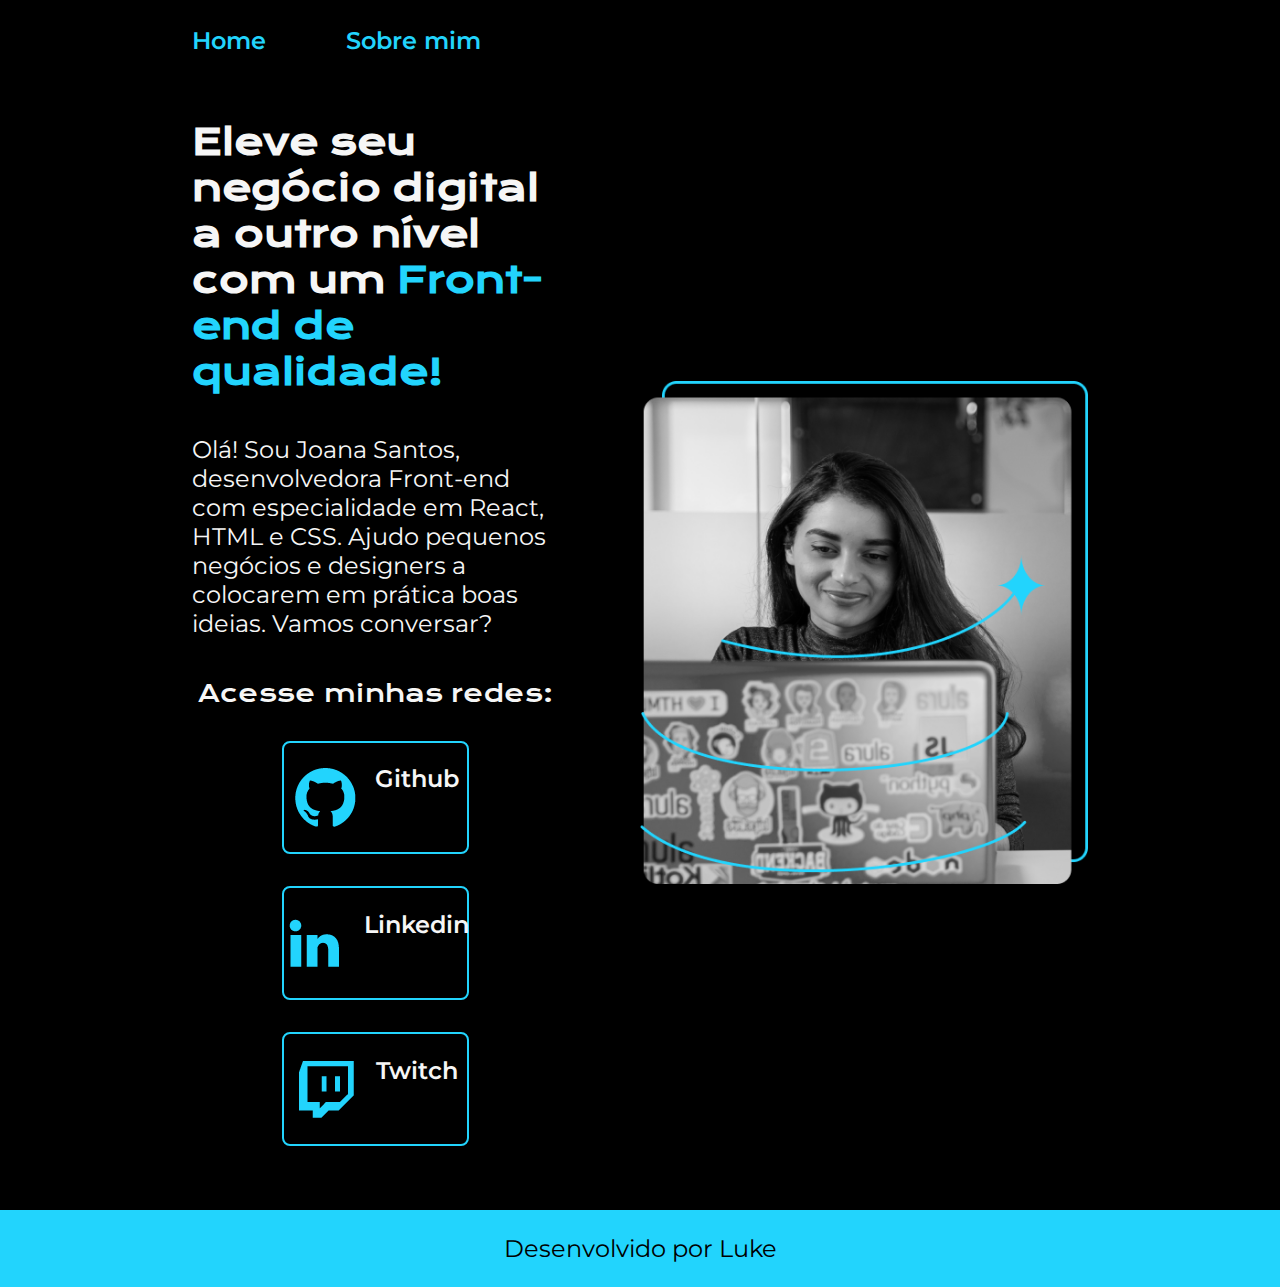
<file: index.html>
<!DOCTYPE html>
<html lang="pt-br">
<head>
    <meta charset="UTF-8">
    <meta http-equiv="X-UA-Compatible" content="IE=edge">
    <meta name="viewport" content="width=device-width, initial-scale=1.0">
    <title>Portfólio</title>
    <link rel="stylesheet" href="./styles/style.css">
</head>
<body>
    <header class="cabecalho">
        <nav class="cabecalho__menu">
            <a class="cabecalho__menu__link" href="index.html">Home</a>
            <a class="cabecalho__menu__link" href="about.html">Sobre mim</a>
        </nav>
    </header>
    <main class="apresentacao">
        <section class="apresentacao__conteudo">
            <h1 class="apresentacao__conteudo__titulo">Eleve seu negócio digital a outro nível com um <strong class="tituloDestaque">Front-end de qualidade!</strong></h1>
            <p class="apresentacao__conteudo__texto">Olá! Sou Joana Santos, desenvolvedora Front-end com especialidade em React, HTML e CSS. Ajudo pequenos negócios e designers a colocarem em prática boas ideias. Vamos conversar?</p>
            <div class="apresentacao__links">
                <h2 class="apresentacao__links__subtitulo">Acesse minhas redes: </h2>
                <a class="apresentacao__links__navegacao" href="https://github.com">
                    <img src="./assets/github.png" alt="Github Logo">
                    Github
                </a>
                <a class="apresentacao__links__navegacao" href="https://linkedin.com">
                    <img src="./assets/linkedin.png" alt="Linkedin Logo">
                    Linkedin
                </a>
                <a class="apresentacao__links__navegacao" href="https://twitch.tv">
                    <img src="./assets/twitch.png" alt="Twitch Logo">
                    Twitch
                </a>
            </div>
        </section>
        <img class="apresentacao__imagem" src="./assets/Imagem.png" alt="Joana Santos">
    </main>
    <footer class="rodape">
        <p>Desenvolvido por Luke</p>
    </footer>
</body>
</html>
</file>
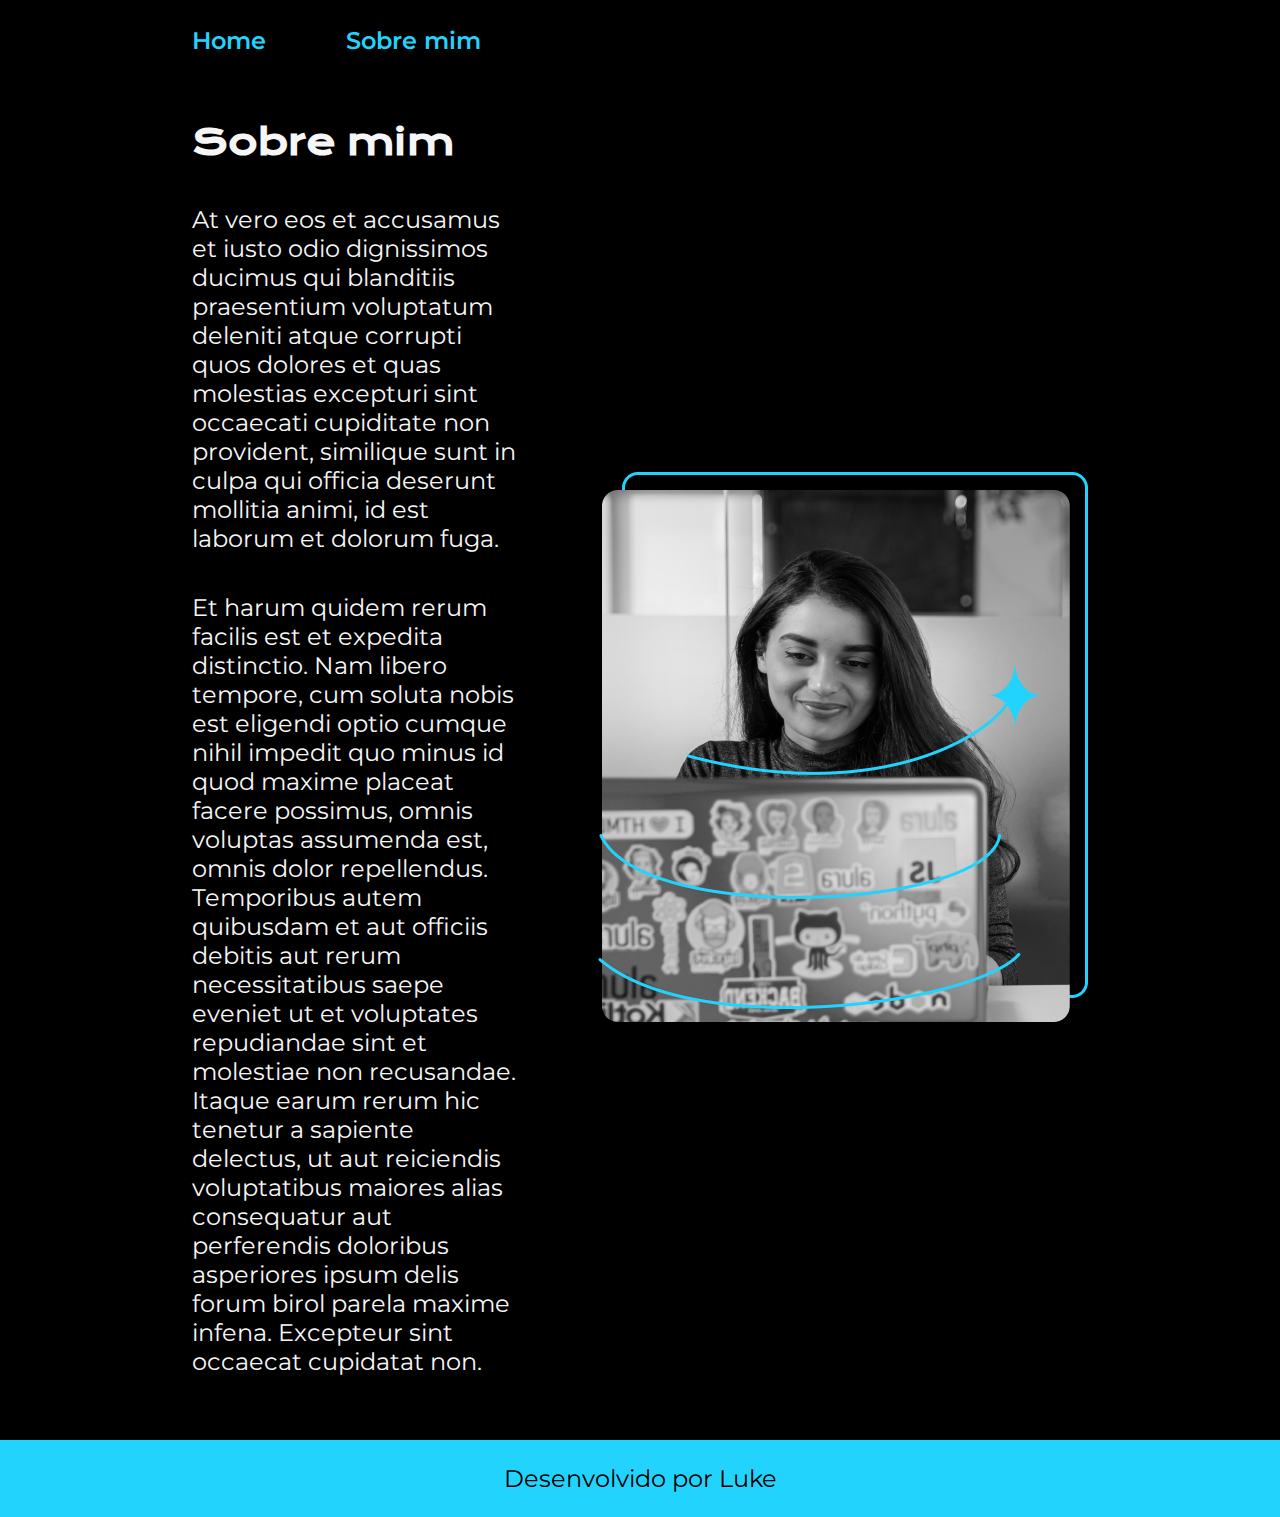
<file: about.html>
<!DOCTYPE html>
<html lang="pt-br">
<head>
    <meta charset="UTF-8">
    <meta http-equiv="X-UA-Compatible" content="IE=edge">
    <meta name="viewport" content="width=device-width, initial-scale=1.0">
    <title>Sobre mim</title>
    <link rel="stylesheet" href="./styles/style.css">
</head>
<body>
    <header class="cabecalho">
        <nav class="cabecalho__menu">
            <a class="cabecalho__menu__link" href="index.html">Home</a>
            <a class="cabecalho__menu__link" href="about.html">Sobre mim</a>
        </nav>
    </header>
    <main class="apresentacao">
        <section class="apresentacao__conteudo">
            <h1 class="apresentacao__conteudo__titulo">Sobre mim</h1>
            <p class="apresentacao__conteudo__texto">At vero eos et accusamus et iusto odio dignissimos ducimus qui blanditiis praesentium voluptatum deleniti atque corrupti quos dolores et quas molestias excepturi sint occaecati cupiditate non provident, similique sunt in culpa qui officia deserunt mollitia animi, id est laborum et dolorum fuga.</p>
            <p class="apresentacao__conteudo__texto">Et harum quidem rerum facilis est et expedita distinctio. Nam libero tempore, cum soluta nobis est eligendi optio cumque nihil impedit quo minus id quod maxime placeat facere possimus, omnis voluptas assumenda est, omnis dolor repellendus. Temporibus autem quibusdam et aut officiis debitis aut rerum necessitatibus saepe eveniet ut et voluptates repudiandae sint et molestiae non recusandae. Itaque earum rerum hic tenetur a sapiente delectus, ut aut reiciendis voluptatibus maiores alias consequatur aut perferendis doloribus asperiores ipsum delis forum birol parela maxime infena. Excepteur sint occaecat cupidatat non.</p>
        </section>
        <img src="./assets/Imagem.png" alt="Joana Santos">
    </main>
    <footer class="rodape">
        <p>Desenvolvido por Luke</p>
    </footer>
</body>
</html>
</file>
<file: styles/style.css>
@import url('https://fonts.googleapis.com/css2?family=Krona+One&family=Montserrat:ital,wght@0,600;1,600&display=swap');
*{
    margin: 0;
    padding: 0;
}

:root {
    --cor-primaria: #000000;
    --cor-secundaria: #f6f6f6;
    --cor-terciaria: #22d4fd;
    --cor-rover: #272727;

    --fonte-principal: "Krona One", sans-serif;
    --fonte-secundaria: "Montserrat", sans-serif;
}

body {
    box-sizing: border-box;
    background-color: var(--cor-primaria) ;
    color: var(--cor-secundaria);
}

.cabecalho {
    padding: 2% 0% 0% 15%;
}

.cabecalho__menu {
    display: flex;
    gap: 80px;
}

.cabecalho__menu__link {
    font-family: var(--fonte-secundaria);
    font-size: 1.5rem;
    font-weight: 600;
    color: var(--cor-terciaria);
    text-decoration: none;
}

.tituloDestaque {
    color: var(--cor-terciaria);
}

.apresentacao {
    padding: 5% 15%;
    display: flex;
    align-items: center;
    justify-content: space-between;
    gap: 82px;
}

.apresentacao__conteudo {
    width: 50%;
    display: flex;
    flex-direction: column;
    gap: 40px;
}

.apresentacao__conteudo__titulo {
    font-size: 2.25rem;
    font-family: var(--fonte-principal);
}

.apresentacao__conteudo__texto {
    font-size: 1.5rem;
    font-family: var(--fonte-secundaria);
}

.apresentacao__links {
    display: flex;
    flex-direction: column;
    justify-content: space-between;
    align-items: center;
    gap: 32px;
}

.apresentacao__links__subtitulo {
    font-family: var(--fonte-principal);
    font-weight: 400;
    font-size: 1.5rem;
}

.apresentacao__links__navegacao {
    display: flex;
    justify-content: center;
    gap: 1rem;
    border: 0.125rem solid var(--cor-terciaria);
    width: 50%;
    text-align: center;
    border-radius: 0.5rem;
    font-size: 1.5rem;
    font-weight: 600;
    font-family: var(--fonte-secundaria);
    padding: 1.34rem 0;
    text-decoration: none;
    color: var(--cor-secundaria);
}

.apresentacao__links__navegacao:hover {
    background-color: var(--cor-rover);
}

.apresentacao__imagem {
    width: 50%;
}

.rodape {
    padding: 24px;
    color: var(--cor-primaria);
    background-color: var(--cor-terciaria);
    text-align: center;
    font-family: var(--fonte-secundaria);
    font-size: 1.5rem;
    font-weight: 400;
}

@media (max-width: 1200px) {
    .cabecalho {
        padding:10%;
    }

    .cabecalho__menu {
        justify-content: center;
    }

    .apresentacao {
        flex-direction: column-reverse;
        padding: 5%;
    }

    .apresentacao__conteudo {
        width: auto;
    }
}
</file>
